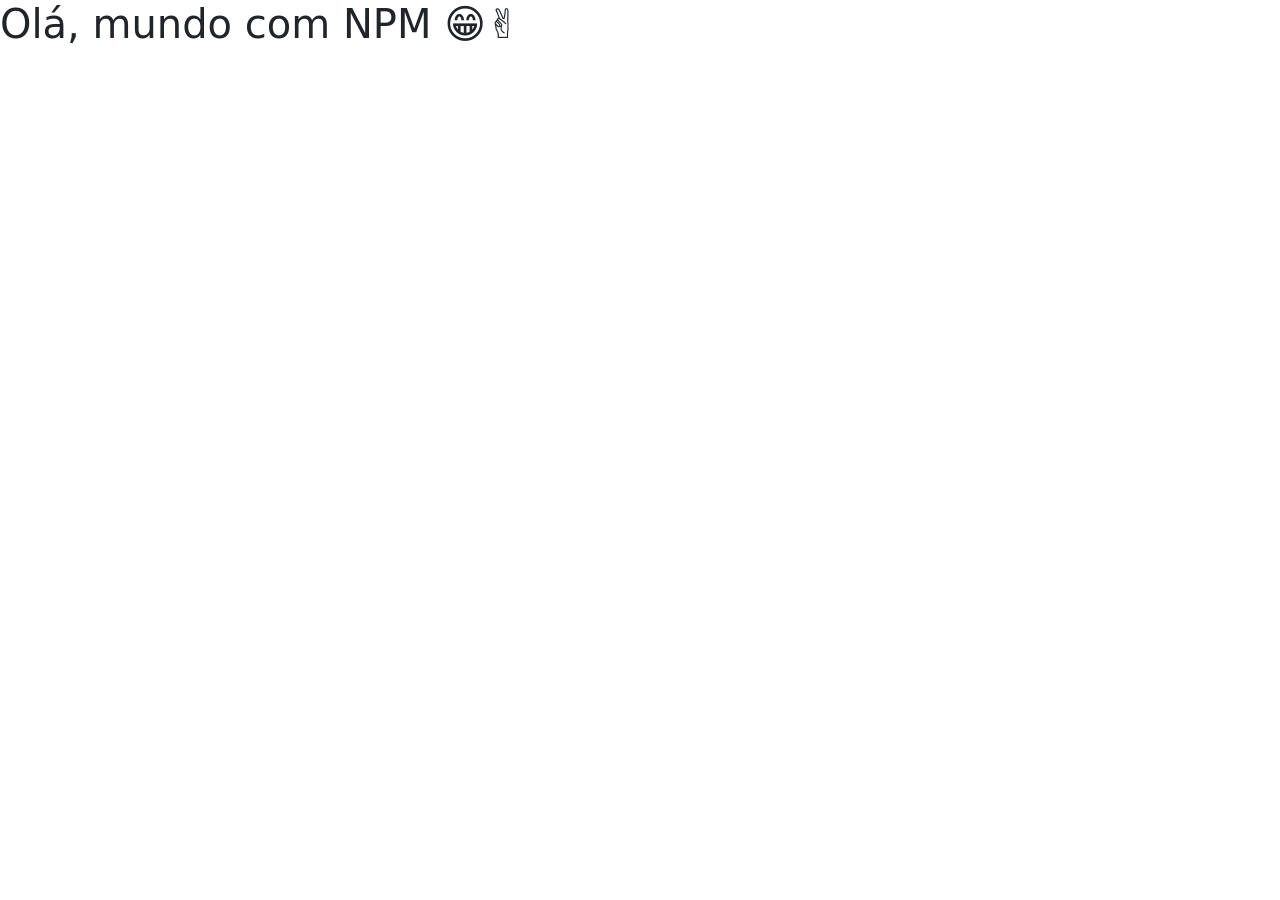
<file: ex1b__instalacao_npm/index.html>
<!DOCTYPE html>
<html lang="pt-br">
<head>
    <meta charset="UTF-8">
    <meta name="viewport" content="width=device-width, initial-scale=1.0">
    <title>Bootstrap com NPM</title>

    <!-- 1ª Digitação (Aqui) -->
    <!-- link do css -->
    <link rel="stylesheet" href="node_modules/bootstrap/dist/css/bootstrap.css">
    <!--link do js-->
    <script src="node_modules/bootstrap/dist/js/bootstrap.bundle.js"></script>

</head>
<body>
    
    <!-- Para instalar via NPM -->
    <!-- npm install bootstrap@5.3.3 -->
    <h1>Olá, mundo com NPM 😁✌️</h1>
    <!-- 2ª Digitação (Aqui) -->
    
</body>
</html>
</file>
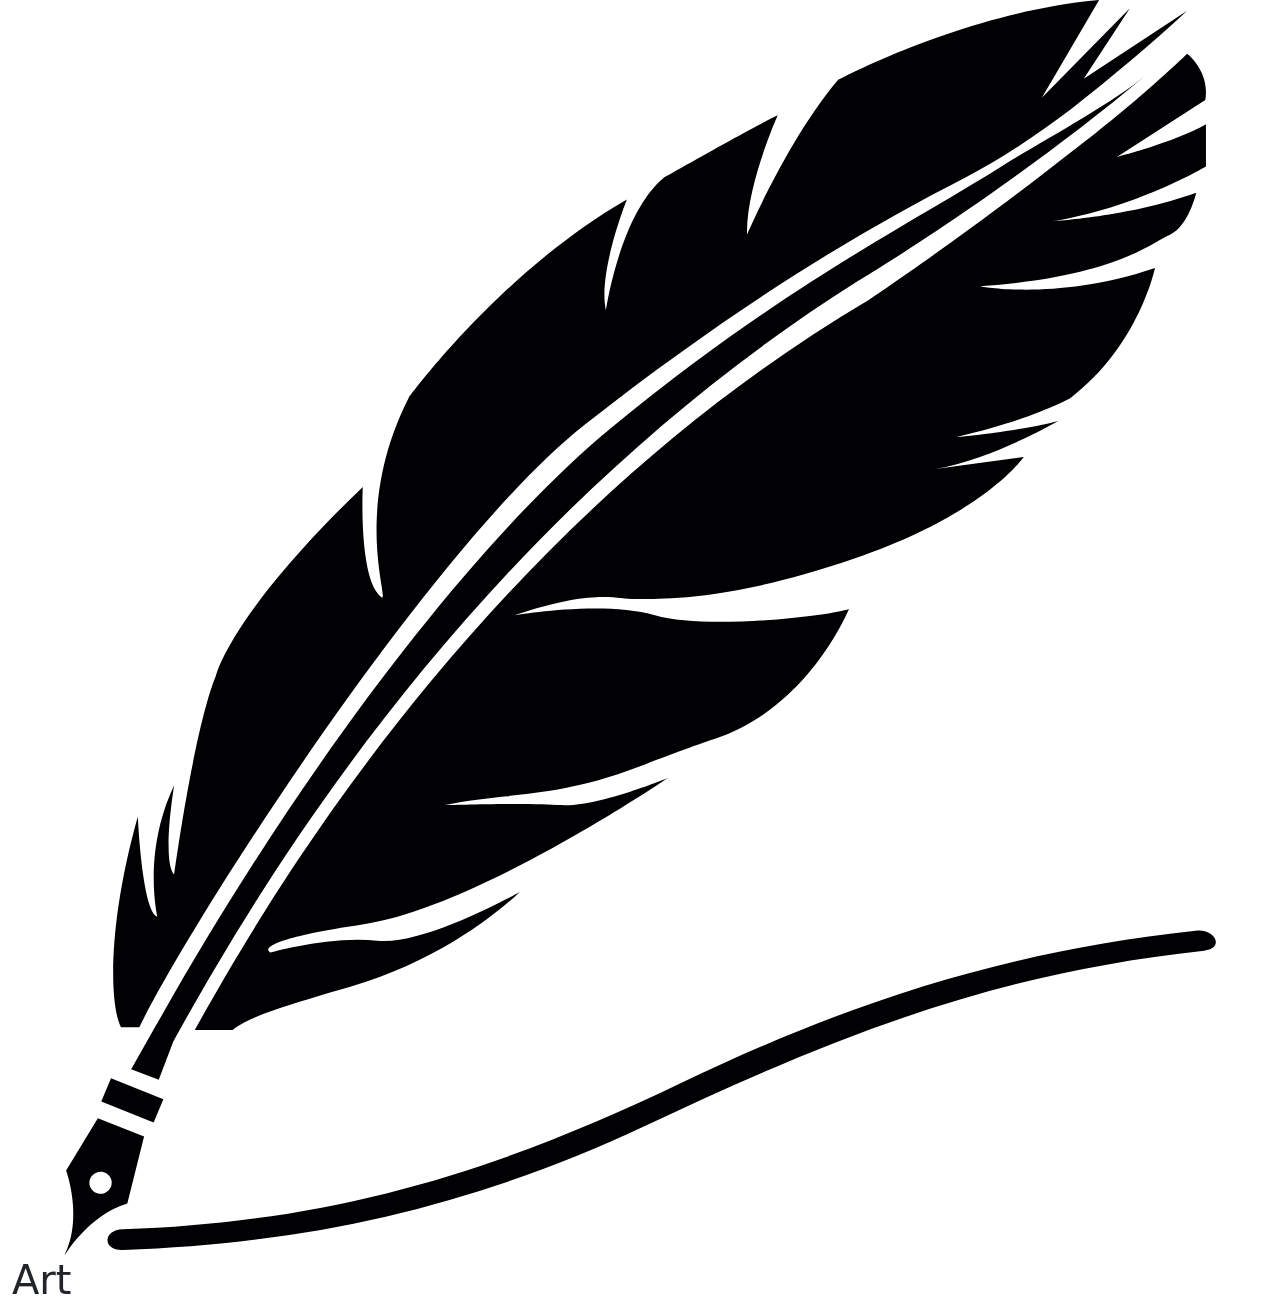
<file: ex11_projeto_art/Art_Daniluski/index.html>
<!DOCTYPE html>
<html lang="pt-br">
<head>
  <meta charset="UTF-8">
  <meta http-equiv="X-UA-Compatible" content="IE=edge">
  <meta name="viewport" content="width=device-width, initial-scale=1.0">
  <!-- Fav icon -->
  <link rel="shortcut icon" href="img/favicon.ico" type="image/x-icon">
  <!-- Bootstrap -->
  <link href="https://cdn.jsdelivr.net/npm/bootstrap@5.3.3/dist/css/bootstrap.min.css" rel="stylesheet">
  <!-- Bootstrap ícones -->
  <link rel="stylesheet" href="https://cdn.jsdelivr.net/npm/bootstrap-icons@1.11.3/font/bootstrap-icons.css">
  <!-- CSS -->
  <link rel="stylesheet" href="css/styles.css">
  <title>Arte</title>
</head>
<body>

  <!--HEADER-->
  <div class="container-fluid">
    <header id="header" class="row">
      <div id="logo-container">
        <img src="img/art_logo.svg" alt="logo art" id="logo">
        <H1>Art</H1>
      </div>
    </header>
  </div>

</body>
</html>
</file>
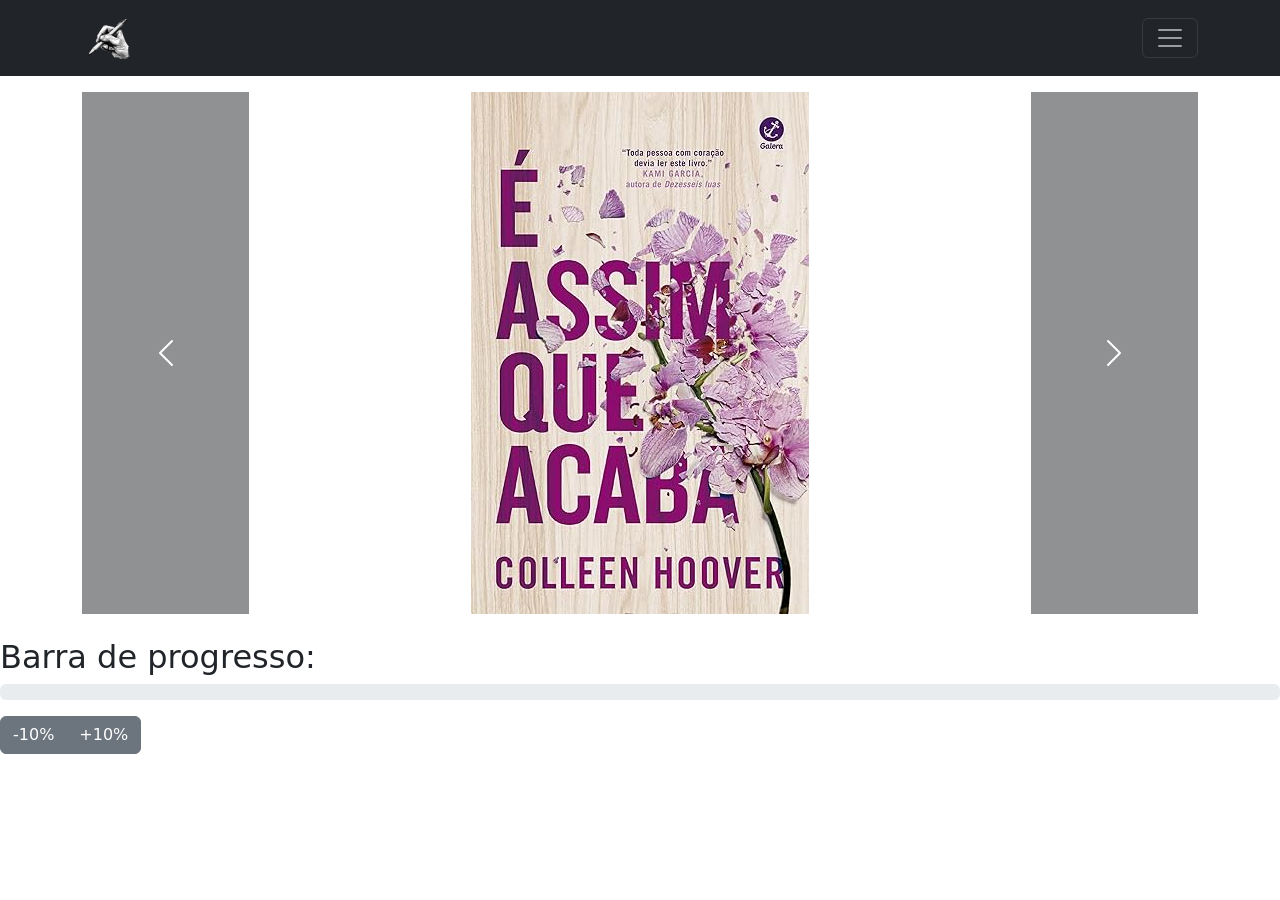
<file: ex10b-al-fazer-grid-(ex)/ex10b.html>
<!DOCTYPE html>
<html lang="pt">
<head>
    <meta charset="UTF-8">
    <meta name="viewport" content="width=device-width, initial-scale=1">
    <title>Promoções da Loja</title>
    <link href="https://cdn.jsdelivr.net/npm/bootstrap@5.3.2/dist/css/bootstrap.min.css" rel="stylesheet">
    <!-- Bootstrap ícones -->
    <link rel="stylesheet" href="https://cdn.jsdelivr.net/npm/bootstrap-icons@1.11.3/font/bootstrap-icons.css">
    <style>
        /* Centralizar o carrossel */
        .carousel-container {
            display: flex;
            justify-content: center;
            align-items: center;
            margin-top: 20px;
        }
        .carousel-inner img {
            margin: auto;
        }
    </style>
</head>
<body>
    <!-- Primeira navbar -->
    <nav class="navbar navbar-expand-Ig navbar-dark bg-dark">
        <div class="container">
            <!-- parte 2 -->
            <a href="#" class="navbar-brand">
                <img src="favicon.png" alt="icon">
            </a>
            <button class="navbar-toggler" type="button" data-bs-toggle="collapse" data-bs-target="#navbarNav">
                <span class="navbar-toggler-icon" id="navbarNav"></span>
            </button>
            <div class="collapse navbar-collapse" id="navbarNav">
                <ul class="navbar-nav">
                    <li class="nav-item">
                        <a href="#" class="nav-link">Ínicio</a>
                    </li>
                    <li class="nav-item">
                        <a href="#" class="nav-link">Ofertas</a>
                    </li>
                    <li class="nav-item">
                        <a href="#" class="nav-link">Contato</a>
                    </li>
                </ul>
            </div>
        </div>
    </nav>

    <main>
        <div class="container mt-3">
            <div class="carousel slide" id="carouselExemplo" data-bs-ride="carousel">
                <div class="carousel-inner">
                    <div class="carousel-item active">
                        <img src="img/livro1.jpg" alt="figura1" class="d-block w-20">
                    </div>
                    <div class="carousel-item">
                        <img src="img/livro2.jpg" alt="figura2" class="d-block w-20">
                    </div>
                </div>
                <button class="carousel-control-prev bg-dark" type="button" data-bs-target="#carouselExemplo" data-bs-slide="prev" aria-label="Previous">
                    <span class="carousel-control-prev-icon"></span>
                </button>
                <button class="carousel-control-next bg-dark" type="button" data-bs-target="#carouselExemplo" data-bs-slide="next" aria-label="Next">
                    <span class="carousel-control-next-icon"></span>
                </button>
            </div>
        </div>
    </main>

          <!-- Barra de progresso -->
          <h2 class="mt-4">Barra de progresso:</h2>
          <div class="progress mb-3">
           <div class="progress-bar progress-bar-striped progress-bar-animated" id="dynamicProgress" role="progressbar" style="width: 0%;">
               0%
           </div>
         </div>

               <!-- controle da barra de progresso -->
      <div class="btn-group">
        <button class="btn btn-secondary" id="decreaseBtn">-10%</button>
        <button class="btn btn-secondary" id="increaseBtn">+10%</button>
      </div>
    

      <script src="https://cdn.jsdelivr.net/npm/bootstrap@5.3.0/dist/js/bootstrap.bundle.min.js"></script>
    
      <script src="teste.js"></script>
<script>
    document.getElementById('increase-progress').addEventListener('click', function() {
        let progressBar = document.getElementById('progress-bar');
        let width = parseInt(progressBar.style.width);
        
        if (width < 100) {
            width += 20;
            progressBar.style.width = width + "%";
            progressBar.textContent = width + "%";

            if (width === 100) {
                alert("🎉 Parabéns! Você desbloqueou um desconto especial!");
            }
        }
    });
</script>

</body>
</html>
</file>
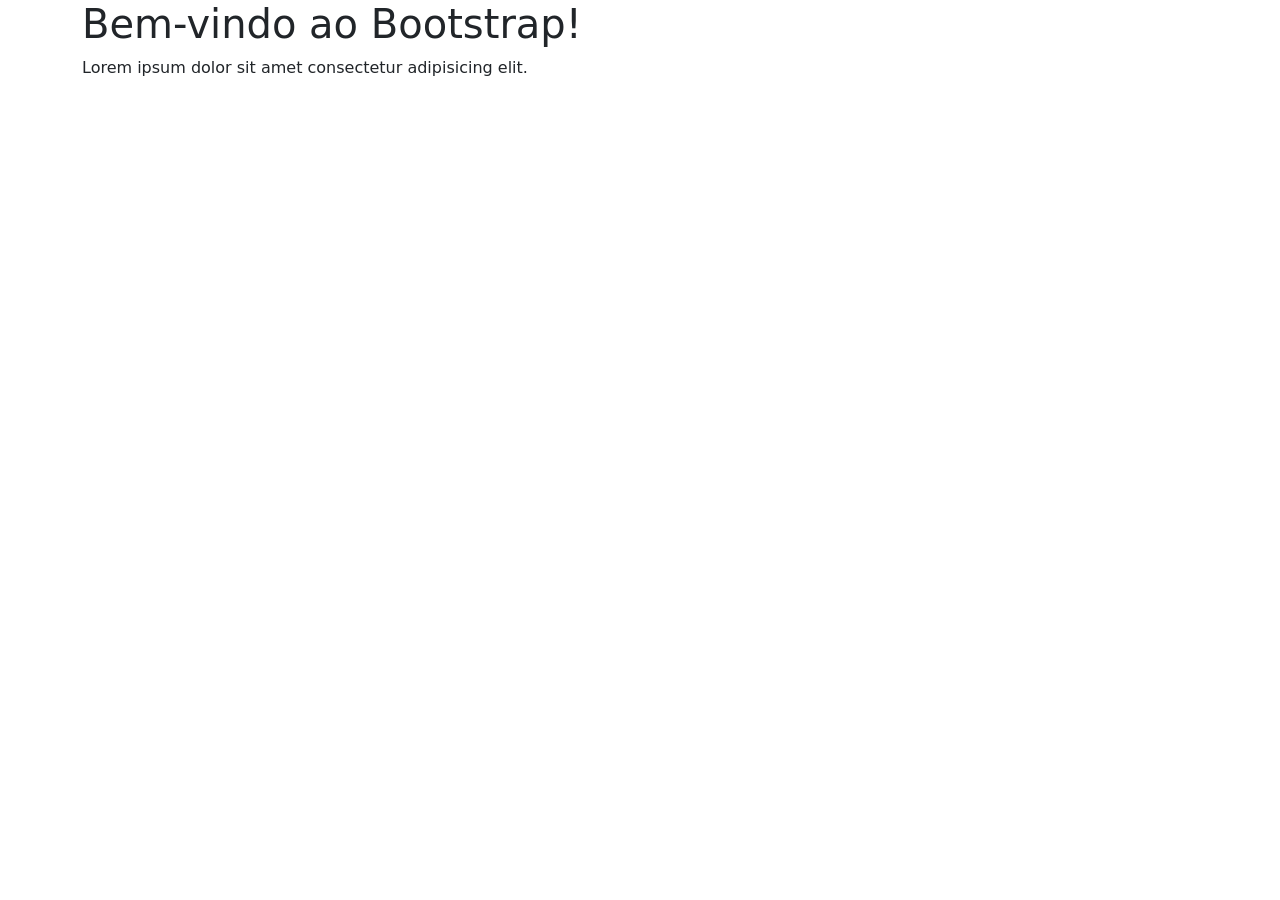
<file: ex1_instalacao-cdn/ex1.html>
<!DOCTYPE html>
<html lang="pt-br">
<head>
    <meta charset="UTF-8">
    <meta name="viewport" content="width=device-width, initial-scale=1.0">
    <title>Introdução ao Bootstrap</title>

    <link href="https://cdn.jsdelivr.net/npm/bootstrap@5.3.3/dist/css/bootstrap.min.css" rel="stylesheet" 
    integrity="sha384-QWTKZyjpPEjISv5WaRU9OFeRpok6YctnYmDr5pNlyT2bRjXh0JMhjY6hW+ALEwIH" crossorigin="anonymous">

</head>
<body>
    <div class="container">
        <h1>Bem-vindo ao Bootstrap!</h1>
        <p>Lorem ipsum dolor sit amet consectetur adipisicing elit.</p>
    </div>
    <script src="https://cdn.jsdelivr.net/npm/bootstrap@5.3.3/dist/js/bootstrap.bundle.min.js" 
    integrity="sha384-YvpcrYf0tY3lHB60NNkmXc5s9fDVZLESaAA55NDzOxhy9GkcIdslK1eN7N6jIeHz" crossorigin="anonymous"></script>

</body>
</html>
</file>
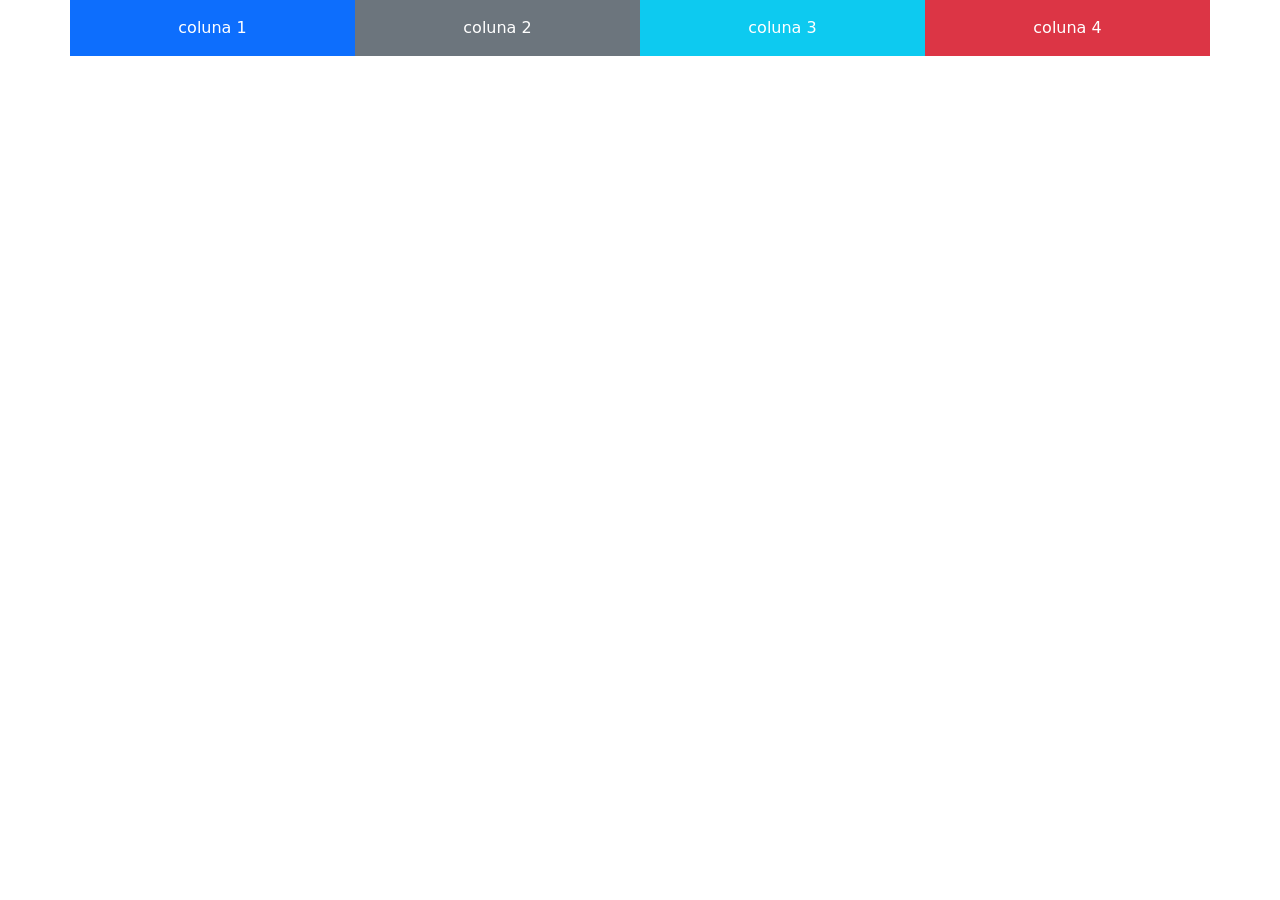
<file: ex2_sistema-grid/ex2.html>
<!DOCTYPE html>
<html lang="pt-br">
<head>
    <meta charset="UTF-8">
    <meta name="viewport" content="width=device-width, initial-scale=1.0">
    <title>Grid Bootstrap</title>
    <link href="https://cdn.jsdelivr.net/npm/bootstrap@5.3.0/dist/css/bootstrap.min.css" rel="stylesheet">
</head>
<body>

    <div class="container-sm text-center">
        <div class="row">
            <div class="col-sm-3 bg-primary text-white p-3">coluna 1</div>
            <div class="col-sm-3 bg-secondary text-white p-3">coluna 2</div>
            <div class="col-sm-3 bg-info text-white p-3">coluna 3</div>
            <div class="col-sm-3 bg-danger text-white p-3">coluna 4</div>
        </div>
    </div>
    <!-- 1ª Digitação (Aqui) -->
     

    <script src="https://cdn.jsdelivr.net/npm/bootstrap@5.3.0/dist/js/bootstrap.bundle.min.js"></script>
</body>
</html>
</file>
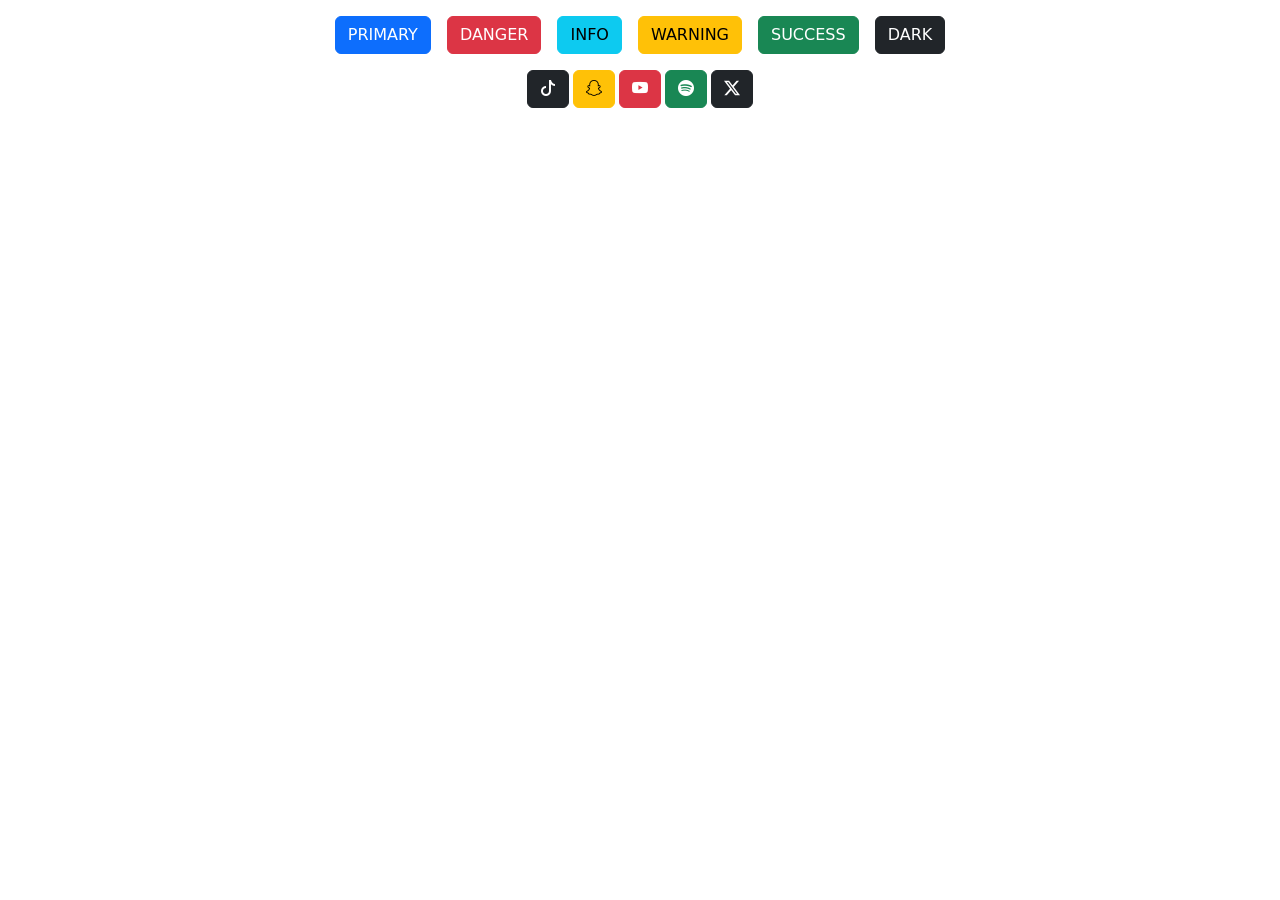
<file: ex3_botoes/ex3.html>
<!DOCTYPE html>
<html lang="pt-br">
<head>
    <meta charset="UTF-8">
    <meta name="viewport" content="width=device-width, initial-scale=1.0">
    <title>Botões Bootstrap</title>

    <!-- Bootstrap CSS -->
    <link href="https://cdn.jsdelivr.net/npm/bootstrap@5.3.0/dist/css/bootstrap.min.css" rel="stylesheet">

    <!-- Bootstrap ícones -->
    <link rel="stylesheet" href="https://cdn.jsdelivr.net/npm/bootstrap-icons@1.11.3/font/bootstrap-icons.css">

</head>
<body>
    <div class="container d-flex justify-content-center mt-3">
        <button class="btn btn-primary">PRIMARY</button>
        <button class="btn btn-danger ms-3">DANGER</button>
        <button class="btn btn-info ms-3">INFO</button>
        <button class="btn btn-warning ms-3">WARNING</button>
        <button class="btn btn-success ms-3">SUCCESS</button>
        <button class="btn btn-dark ms-3">DARK</button>
    </div>

    <div class="container d-flex justify-content-center">
        <button class="btn btn-dark mt-3"><i class="bi bi-tiktok"></i></button>
        <button class="btn btn-warning ms-1 mt-3"><i class="bi bi-snapchat"></i></button>
        <button class="btn btn-danger ms-1 mt-3"><i class="bi bi-youtube"></i></i></button>
        <button class="btn btn-success ms-1 mt-3"><i class="bi bi-spotify"></i></button>
        <button class="btn btn-dark ms-1 mt-3"><i class="bi bi-twitter-x"></i></button>
    </div>
     

    <script src="https://cdn.jsdelivr.net/npm/bootstrap@5.3.0/dist/js/bootstrap.bundle.min.js"></script>
</body>
</html>
</file>
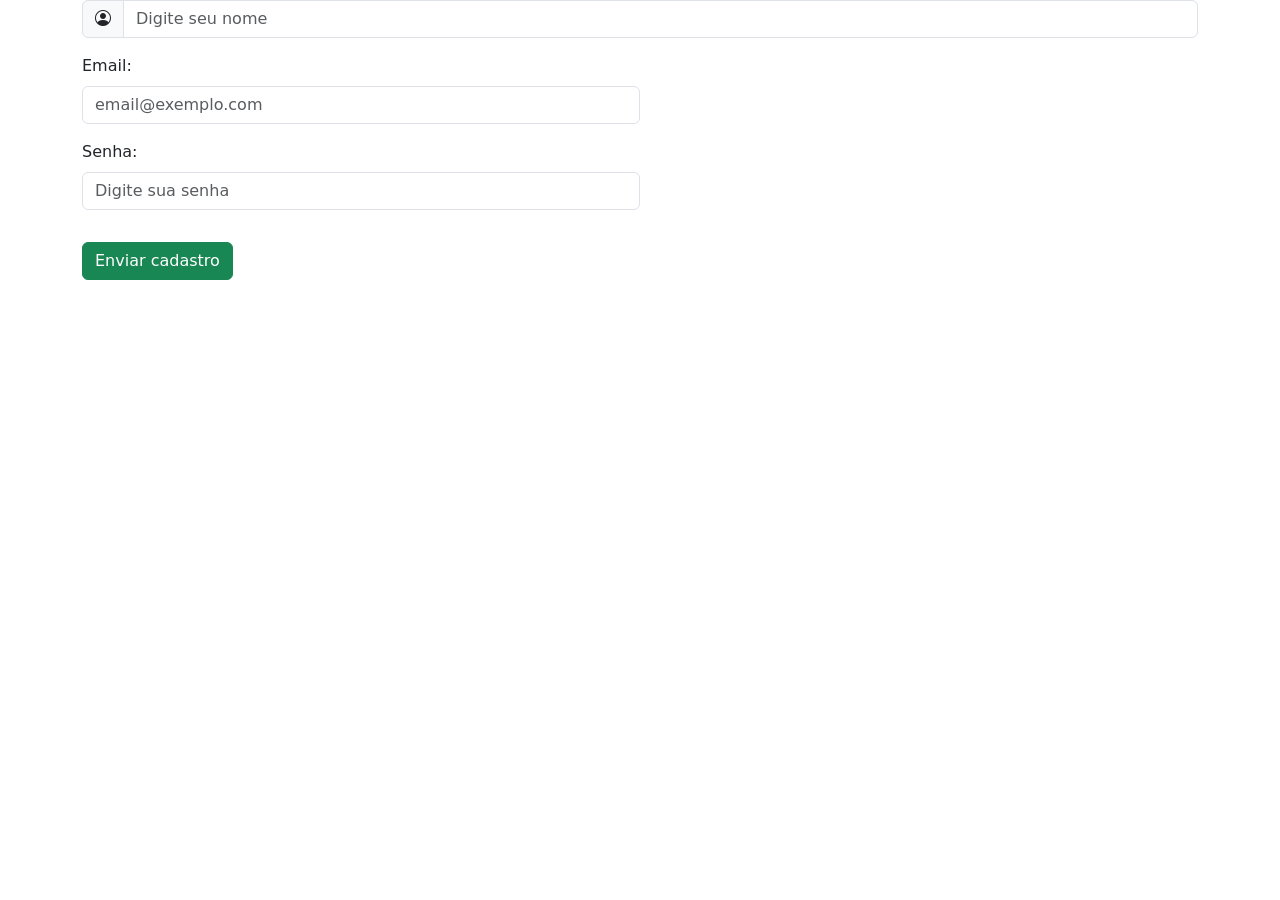
<file: ex4_formulario-sub-css/ex4.html>
<!DOCTYPE html>
<html lang="pt-br">
<head>
    <meta charset="UTF-8">
    <meta name="viewport" content="width=device-width, initial-scale=1.0">
    <title>Formulário Bootstrap Customizado</title>

                            <!--    ORDEM CERTA DOS LINKS   -->
    <!-- Bootstrap CSS -->
    <link href="https://cdn.jsdelivr.net/npm/bootstrap@5.3.0/dist/css/bootstrap.min.css" rel="stylesheet">
    
    <!-- Bootstrap ícones -->
    <link rel="stylesheet" href="https://cdn.jsdelivr.net/npm/bootstrap-icons@1.11.3/font/bootstrap-icons.css">
    
    <!-- CSS customizado -->
    <link rel="stylesheet" href="styles.css">
</head>
<body>
    <div class="container">   

        <div class="input-group">
                <span class="input-group-text custom-icon"><i class="bi bi-person-circle"></i></span>
                <input type="text" class="form-control custom-imput" placeholder="Digite seu nome">
            </div>

        <form action="" class="custom-form">
            
            <div class="col-sm-6 mb-3 mt-3">
                <label for="email" class="form-label">Email:</label>
                <input type="text" class="form-control custom-input" placeholder="email@exemplo.com" id="email">
            </div>
            
            <div class="col-sm-6 mb-3 mt-3">
                <label for="senha" class="form-label">Senha:</label>
                <input type="password" name="" class="form-control custom-input" placeholder="Digite sua senha">
            </div>
        
        </form>
        <button type="submit" class="btn btn-success custom-button mt-3">Enviar cadastro</button>
    </div>
     

    <script src="https://cdn.jsdelivr.net/npm/bootstrap@5.3.0/dist/js/bootstrap.bundle.min.js"></script>
</body>
</html>
</file>
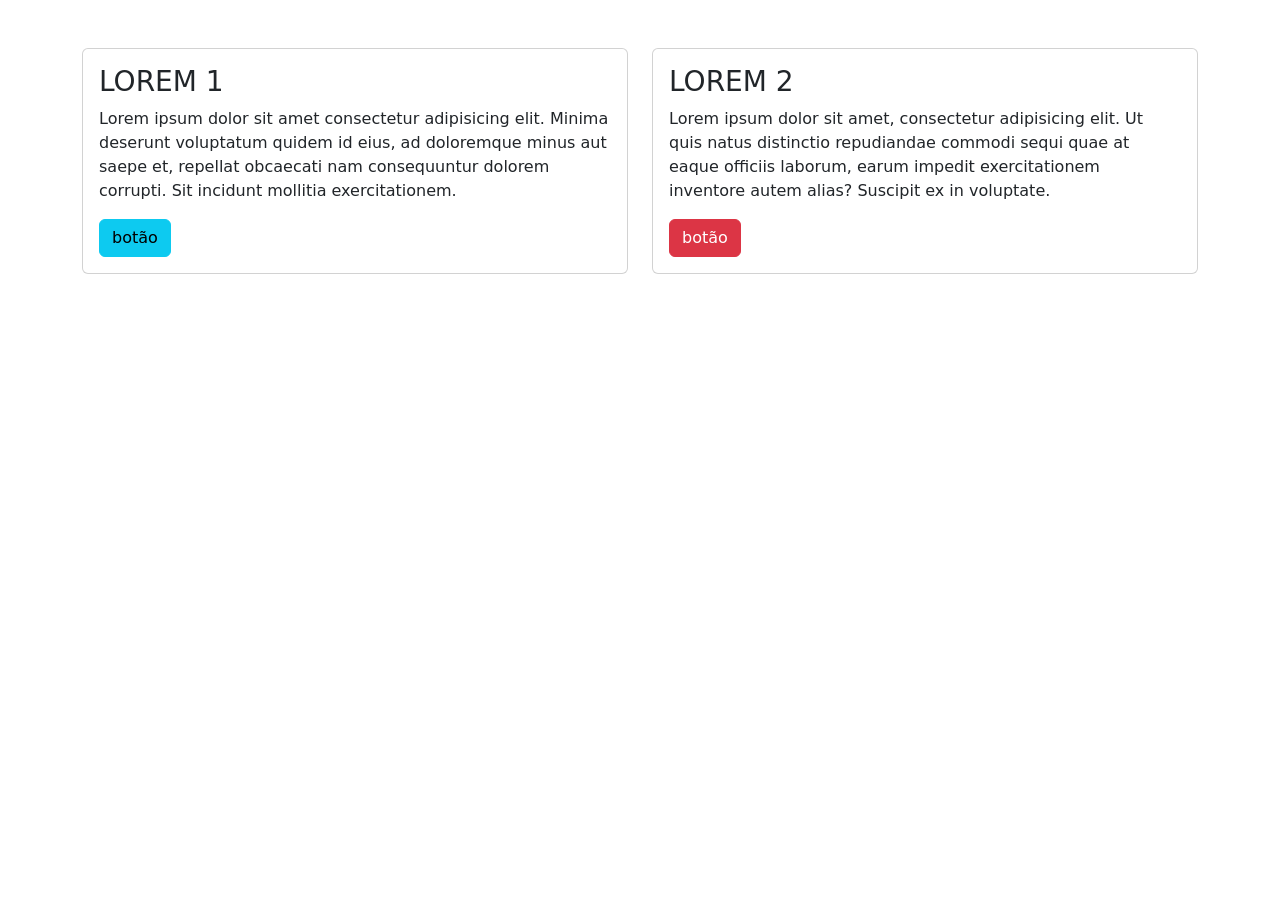
<file: ex5_cards/ex5.html>
<!DOCTYPE html>
<html lang="pt-br">
<head>
    <meta charset="UTF-8">
    <meta name="viewport" content="width=device-width, initial-scale=1.0">
    <title>Cards Bootstrap</title>
    <link href="https://cdn.jsdelivr.net/npm/bootstrap@5.3.0/dist/css/bootstrap.min.css" rel="stylesheet">
</head>
<body>
  <!-- Desenvolver dois cards responsivos -->
   <div class="container mt-5">
    <div class="row">

      <div class="col-sm-6">
        <div class="card">
          <div class="card-body">
            <h3 class="card-title">LOREM 1</h3>
            <p class="card-text">Lorem ipsum dolor sit amet consectetur adipisicing elit. Minima deserunt voluptatum quidem id eius, ad doloremque minus aut saepe et, repellat obcaecati nam consequuntur dolorem corrupti. Sit incidunt mollitia exercitationem.</p>
            
            <!-- <img src="pao_frances-6-scaled.jpg" class="card-img-top sm-6" alt="pão"> -->

            <a href="#" class="btn btn-info">botão</a>
          </div>
        </div>
      </div>

      <div class="col-sm-6">
        <div class="card">
          <div class="card-body">
            <h3 class="card-title">LOREM 2</h3>
            <p class="card-text">Lorem ipsum dolor sit amet, consectetur adipisicing elit. Ut quis natus distinctio repudiandae commodi sequi quae at eaque officiis laborum, earum impedit exercitationem inventore autem alias? Suscipit ex in voluptate.</p>
            <a href="#" class="btn btn-danger">botão</a>
          </div>
        </div>
      </div>


    </div>
   </div>
   

    <script src="https://cdn.jsdelivr.net/npm/bootstrap@5.3.0/dist/js/bootstrap.bundle.min.js"></script>
</body>
</html>
</file>
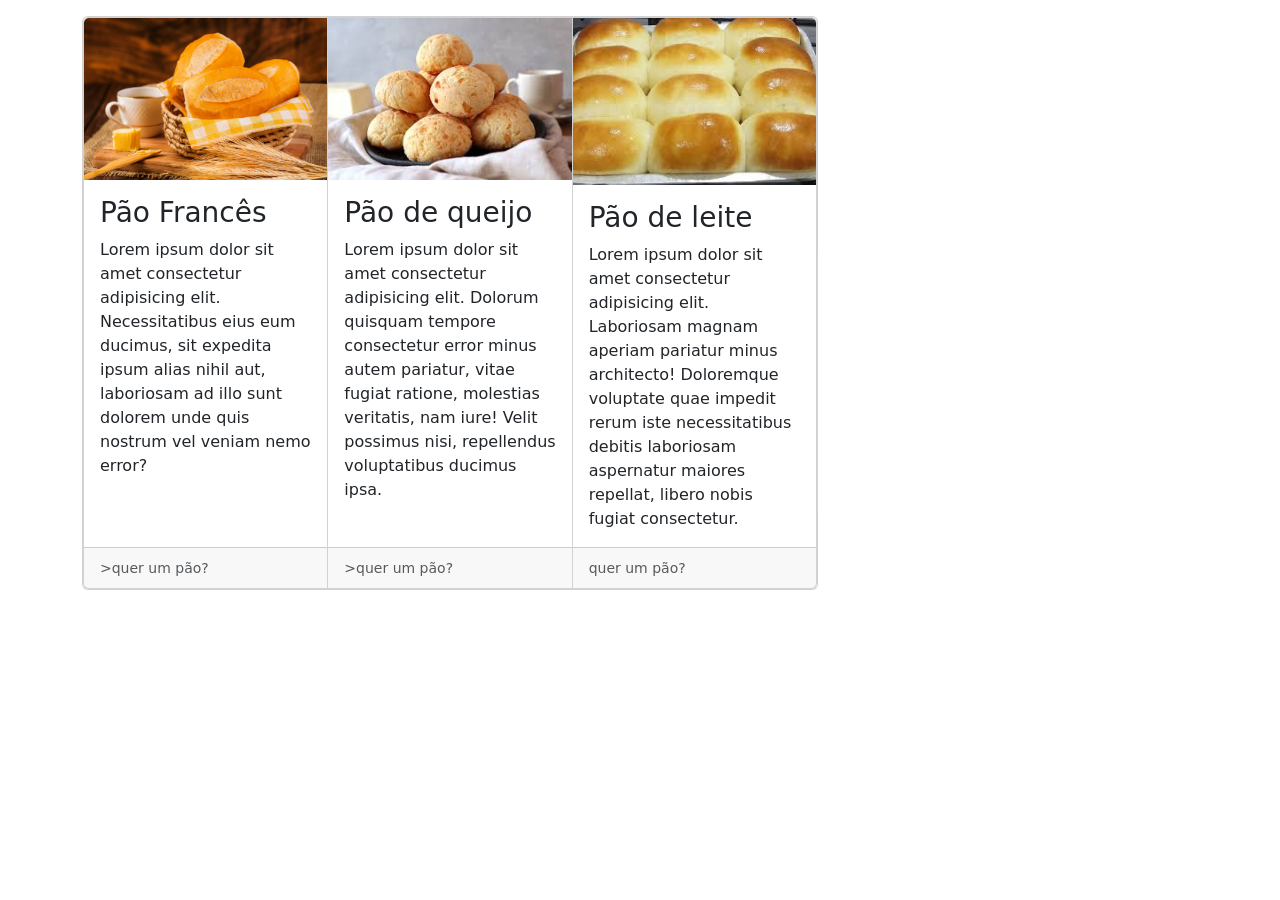
<file: ex5a-al-fazer-grid-(ex)/ex5a.html>
<!DOCTYPE html>
<html lang="pt-br">
<head>
    <meta charset="UTF-8">
    <meta name="viewport" content="width=device-width, initial-scale=1.0">
        <!-- Bootstrap CSS -->
        <link href="https://cdn.jsdelivr.net/npm/bootstrap@5.3.0/dist/css/bootstrap.min.css" rel="stylesheet">
    
        <!-- Bootstrap ícones -->
        <link rel="stylesheet" href="https://cdn.jsdelivr.net/npm/bootstrap-icons@1.11.3/font/bootstrap-icons.css">
        
    <title>Exercicio</title>
</head>
<body>
        <div class="container mt-3">
                <div class="row">
            
                  <div class="col-sm-8">
                    <div class="card">      
            <div class="card-group">
                <div class="card">
                  <img src="pao_frances-6-scaled.jpg" class="card-img-top" alt="pão francês">
                  <div class="card-body">
                    <h3 class="card-title">Pão Francês</h3>
                    <p class="card-text">Lorem ipsum dolor sit amet consectetur adipisicing elit. Necessitatibus eius eum ducimus, sit expedita ipsum alias nihil aut, laboriosam ad illo sunt dolorem unde quis nostrum vel veniam nemo error?</p>
                  </div>
                  <div class="card-footer">
                    <small class="text-body-secondary">>quer um pão?</small>
                  </div>
                </div>

                <div class="card">
                  <img src="download.jpg" class="card-img-top" alt="pão de queijo">
                  <div class="card-body">
                    <h3 class="card-title">Pão de queijo</h3>
                    <p class="card-text">Lorem ipsum dolor sit amet consectetur adipisicing elit. Dolorum quisquam tempore consectetur error minus autem pariatur, vitae fugiat ratione, molestias veritatis, nam iure! Velit possimus nisi, repellendus voluptatibus ducimus ipsa.</p>
                  </div>
                  <div class="card-footer">
                    <small class="text-body-secondary">>quer um pão?</small>
                  </div>
                </div>
                
                <div class="card">
                  <img src="paodeleite.jpg" class="card-img-top" alt="pão de leite">
                  <div class="card-body">
                    <h3 class="card-title">Pão de leite</h3>
                    <p class="card-text">Lorem ipsum dolor sit amet consectetur adipisicing elit. Laboriosam magnam aperiam pariatur minus architecto! Doloremque voluptate quae impedit rerum iste necessitatibus debitis laboriosam aspernatur maiores repellat, libero nobis fugiat consectetur.</p>
                  </div>
                  <div class="card-footer">
                    <small class="text-body-secondary">quer um pão?</small>
                  </div>
                </div>
              </div>

    
    
        </div>
       </div>
    </div>
    
</body>
</html>
</file>
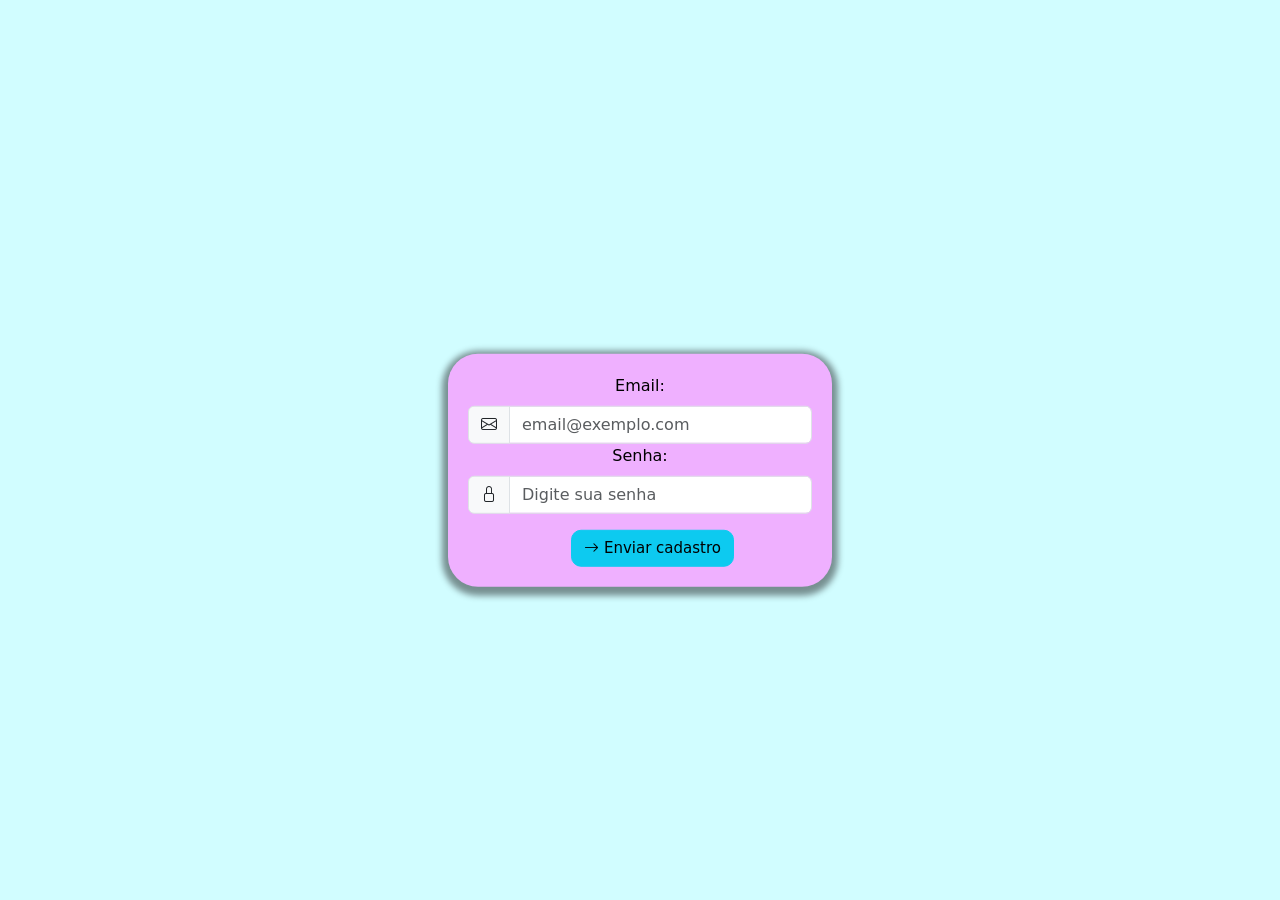
<file: ex5b-al-fazer-formulario-(ex)/ex5b.html>
<!DOCTYPE html>
<html lang="pt-br">
<head>
    <meta charset="UTF-8">
    <meta name="viewport" content="width=device-width, initial-scale=1.0">
    <title>Formulário Bootstrap Customizado</title>

                            <!--    ORDEM CERTA DOS LINKS   -->
    <!-- Bootstrap CSS -->
    <link href="https://cdn.jsdelivr.net/npm/bootstrap@5.3.0/dist/css/bootstrap.min.css" rel="stylesheet">
    
    <!-- Bootstrap ícones -->
    <link rel="stylesheet" href="https://cdn.jsdelivr.net/npm/bootstrap-icons@1.11.3/font/bootstrap-icons.css">
    
    <!-- CSS customizado -->
    <link rel="stylesheet" href="styles.css">
</head>
<body>
    <div class="container">   

        <form action="" class="custom-form">
            
            <div>
                <label for="email" class="form-label">Email:</label>
                <div class="input-group">             
                <span class="input-group-text custom-icon"><i class="bi bi-envelope"></i></span>
                <input type="text" class="form-control custom-input" placeholder="email@exemplo.com" id="email">
                </div>
            </div>
            
            <div>
                <label for="senha" class="form-label">Senha:</label>
                <div class="input-group">
                <span class="input-group-text custom-icon"><i class="bi bi-lock"></i></span>
                <input type="password" name="" class="form-control custom-input" placeholder="Digite sua senha">
            </div>
        </div>
        
        </form>
        <div class="input-group">
            <button type="submit" class="btn btn-info custom-button mt-3"><i class="bi bi-arrow-right"></i> Enviar cadastro</button>
        </div>

</div>

     

    <script src="https://cdn.jsdelivr.net/npm/bootstrap@5.3.0/dist/js/bootstrap.bundle.min.js"></script>
</body>
</html>
</file>
<file: ex11_projeto_art/Art_Daniluski/css/styles.css>
/* 2ª Digitação (Aqui) */
</file>
<file: ex4_formulario-sub-css/styles.css>
/* 2ª Digitação (Aqui) */
</file>
<file: ex5b-al-fazer-formulario-(ex)/styles.css>
* {
    margin: 0;
    padding: 0;
    box-sizing: border-box;
}

body{
    background-color: hsl(183, 100%, 91%);
    text-align: center;
    padding: 20px;
}

.container{
    align-items: center;
    justify-content: center;
    max-width: 30%;
    margin: 20px auto;
    background: #efb0ff;
    padding: 20px;
    border-radius: 30px;
    box-shadow: 0px 3px 6px 6px rgba(0, 0, 0, 0.436);
    position: absolute;
    top:50%;
    left: 50%;
    transform: translate(-50%, -50%);
    color: black;
    transition: all 0.5s ease-in-out;
}

.form-control{
    width: 400px;
}

/* Efeito hover nos textos */
.custom-button{
    font-size: 15px;
    border-radius: 10px;
    align-items: center;
    left: 30%;
}


/* Efeito hover nos textos */
.custom-button:hover {
    background-color: #95c6ff;
    border-radius: 10px;
    align-items: center;
}
</file>
